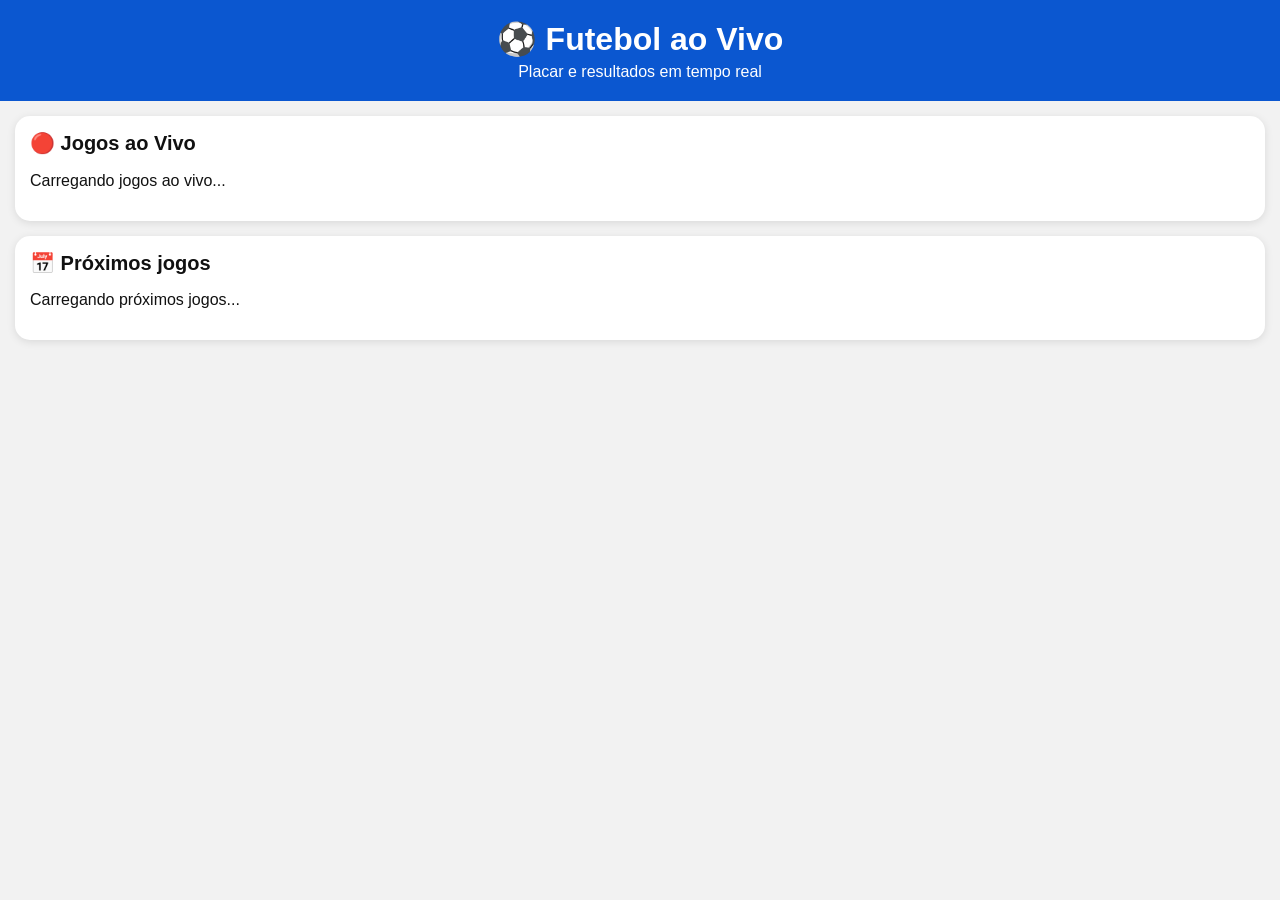
<file: index.html>
<!DOCTYPE html>
<html lang="pt-br">
<head>
<meta charset="UTF-8">
<meta name="viewport" content="width=device-width, initial-scale=1.0">
<title>Futebol ao Vivo</title>
<link rel="stylesheet" href="style.css">
<style>
body{background:#f2f2f2;margin:0;font-family:sans-serif}
.topo{background:#0b57d0;color:#fff;text-align:center;padding:20px}
.card{background:#fff;margin:15px;border-radius:15px;padding:15px;box-shadow:0 2px 8px rgba(0,0,0,.1)}
.jogo{background:#111;color:#fff;padding:12px;border-radius:10px;margin-bottom:10px;display:flex;justify-content:space-between;flex-direction:column}
.placar{font-weight:bold;font-size:18px}
.status{color:#ff4444;font-size:12px}
.btn{ background:#ff0000; color:white; padding:12px; border-radius:8px; text-decoration:none; display:block; text-align:center; font-weight:bold; margin-top:10px;}
</style>
</head>
  <meta name="theme-color" content="#0d47a1">
<link rel="manifest" href="manifest.json">
<body>
<div class="topo"><h1 style="margin:0">⚽ Futebol ao Vivo</h1><p style="margin:5px 0 0">Placar e resultados em tempo real</p></div>

<div class="card">
<h2>🔴 Jogos ao Vivo</h2>
<div id="jogos-ao-vivo"><p>Carregando jogos ao vivo...</p></div>
</div>

<div class="card">
<h2>📅 Próximos jogos</h2>
<div id="proximos-jogos"><p>Carregando próximos jogos...</p></div>
</div>

<script src="app.js"></script>
</body>
</html>
</file>
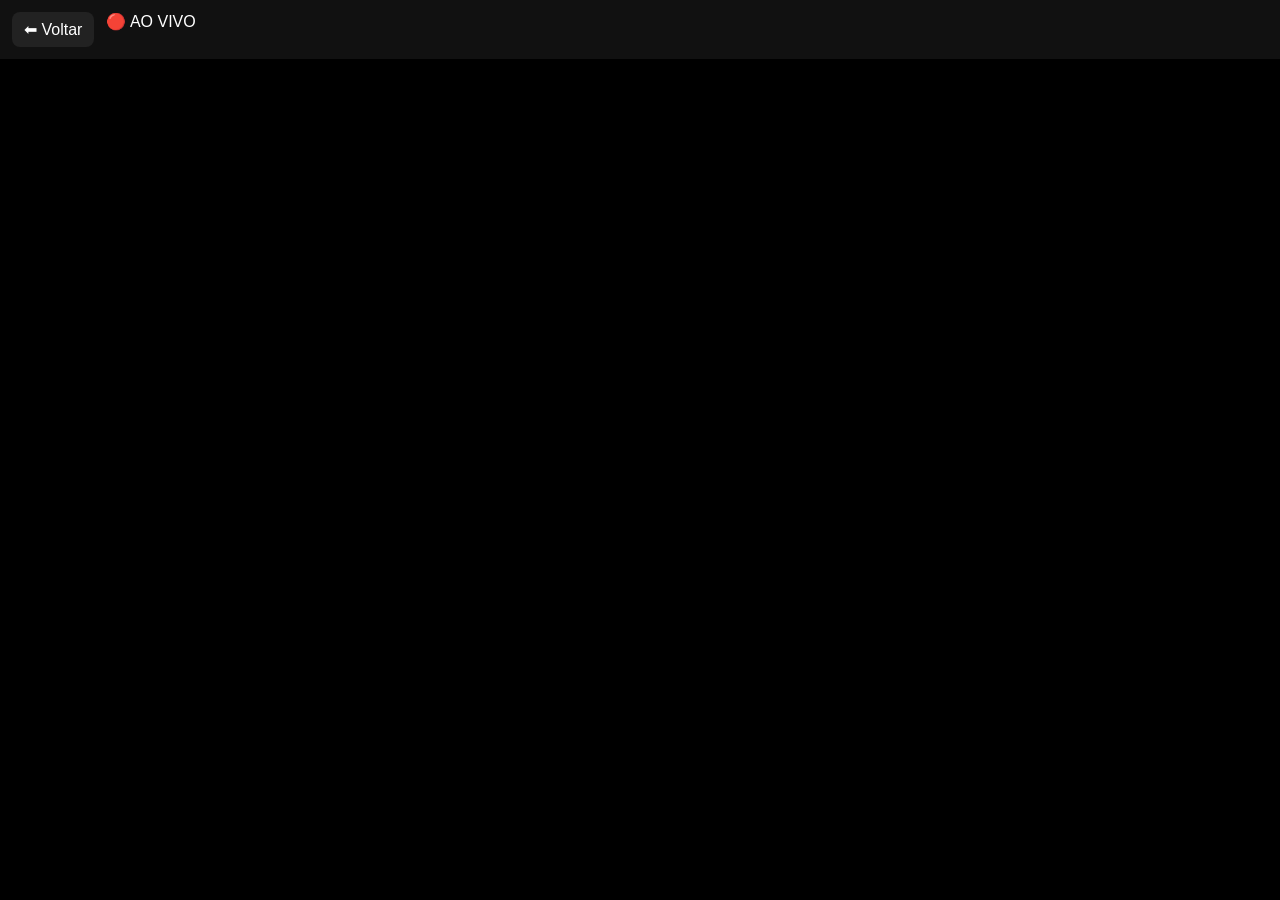
<file: assistir.html>
<!DOCTYPE html>
<html lang="pt-br">
<head>
<meta charset="UTF-8"><meta name="viewport" content="width=device-width, initial-scale=1.0">
<title>Assistir</title>
<style>body{margin:0;background:#000;color:#fff;font-family:sans-serif}.topo{padding:12px;display:flex;gap:12px;background:#111}.topo a{color:#fff;text-decoration:none;background:#222;padding:8px 12px;border-radius:8px}.box{position:relative;width:100%;padding-bottom:56.25%;height:0}.box iframe{position:absolute;top:0;left:0;width:100%;height:100%;border:0}</style>
</head>
<body>
<div class="topo"><a href="index.html">⬅ Voltar</a><span>🔴 AO VIVO</span></div>
<div class="box"><iframe id="player" src="" allow="autoplay; fullscreen" allowfullscreen></iframe></div>
<script>
  const params = new URLSearchParams(window.location.search);
  const id = params.get('id') || '3nJN6ljCXHQ';
  document.getElementById('player').src = `https://www.youtube.com/embed/${id}?autoplay=1`;
</script>
</body>
</html>
</file>
<file: style.css>
* {
    box-sizing: border-box;
}

body {
    margin: 0;
    font-family: Arial, sans-serif;
    background: #f4f6f8;
    color: #111;
}

header {
    background: #0757a5;
    color: white;
    padding: 20px;
    text-align: center;
}

header h1 {
    margin: 0;
    font-size: 28px;
}

header p {
    margin: 8px 0 0;
    font-size: 15px;
    opacity: 0.9;
}

.container {
    padding: 16px;
    max-width: 600px;
    margin: auto;
}

.card {
    background: white;
    border-radius: 14px;
    padding: 18px;
    margin-bottom: 14px;
    box-shadow: 0 2px 8px rgba(0,0,0,0.08);
}

.card h2 {
    margin-top: 0;
    font-size: 20px;
}

.jogo {
    display: flex;
    justify-content: space-between;
    align-items: center;
    padding: 12px 0;
    border-bottom: 1px solid #eee;
}

.jogo:last-child {
    border-bottom: none;
}

.time {
    font-weight: bold;
}

.placar {
    font-size: 22px;
    font-weight: bold;
}

.status {
    color: #16a34a;
    font-size: 13px;
    font-weight: bold;
}

button {
    width: 100%;
    border: none;
    border-radius: 10px;
    padding: 14px;
    background: #0757a5;
    color: white;
    font-size: 16px;
    font-weight: bold;
}

button:active {
    transform: scale(0.98);
}
</file>
